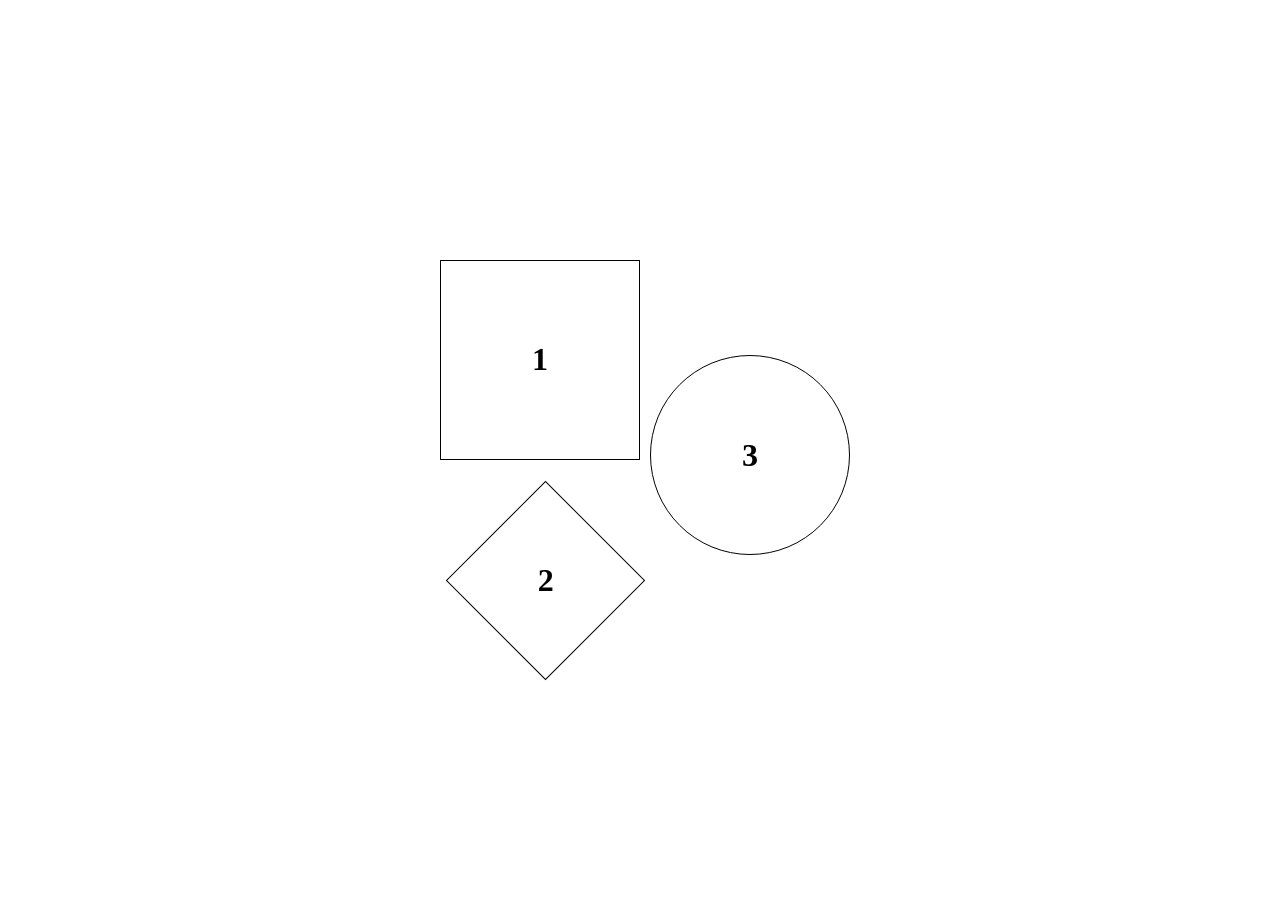
<file: SquaresHover/index.html>
<!doctype html>
<html lang="en">
    <head>
        <meta charset="UTF-8" />
        <meta name="viewport" content="width=device-width, initial-scale=1.0" />
        <title>Shape Game</title>
        <link rel="stylesheet" href="style.css" />
    </head>
    <body>
            <div id="main">
                <div id="box">
                    <div id="Square" class="shape"><h1>1</h1></div>
                    <div id="Diamond" class="shape"><h1>2</h1></div>
                </div>
                <div id="Circle" class="shape"><h1>3</h1></div>
            </div>
    </body>
</html>
</file>
<file: SquaresHover/style.css>
* {
  margin: 0;
  padding: 0;
  box-sizing: border-box;
}
html,
body {
  width: 100%;
  height: 100%;
}
#main {
  width: 100%;
  height: 100%;
  display: flex;
  align-items: center;
  justify-content: center;
}
.shape {
  width: 200px;
  height: 200px;
  border: 1px solid black;
  margin-top: 10px;
  margin-left: 10px;
  display: flex;
  justify-content: center;
  align-items: center;

}
#Square:hover {
  background-color: red;
}
#Circle {
  border-radius: 50%;
}
#Circle:hover {
  background-color: blue;
}
#Diamond {
    rotate: 45deg;
    margin-top: 50px;
    height: 141px;
    width: 141px;
    translate: 35px;
}
#Diamond:hover {
    background-color: green;
}
#Diamond h1 {
    rotate: -45deg;
}
</file>
